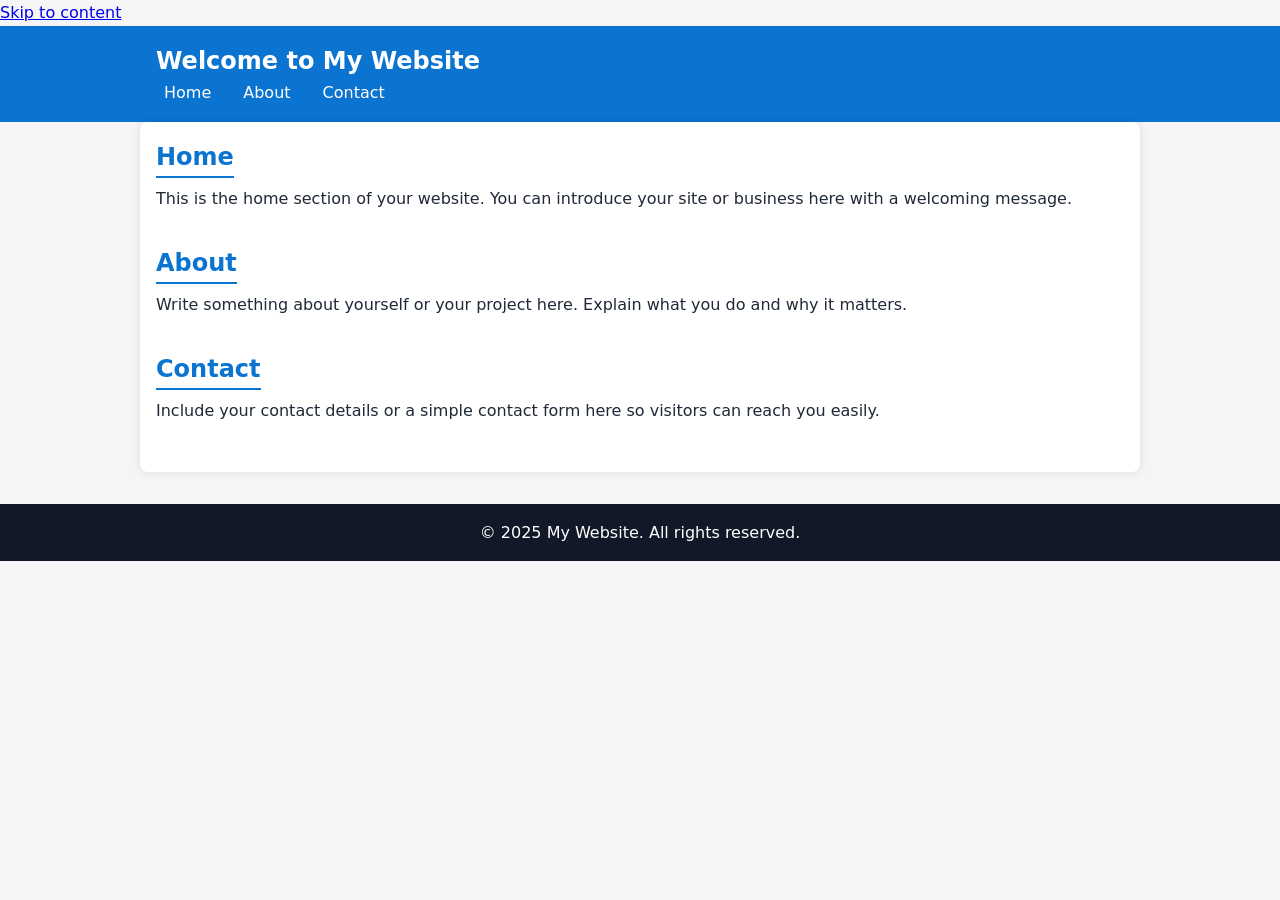
<file: 2nd Assignment/index.html>
<!-- index.html -->
<!DOCTYPE html>
<html lang="en">
<head>
  <meta charset="UTF-8" />
  <meta name="viewport" content="width=device-width, initial-scale=1" />
  <title>My Web Page</title>
  <link rel="stylesheet" href="styles.css">
</head>
<body>
  <a class="skip-link" href="#main">Skip to content</a>

  <header>
    <div class="wrap">
      <div class="brand">
        <h1>Welcome to My Website</h1>
        <button class="nav-toggle" aria-controls="site-nav" aria-expanded="false" aria-label="Toggle navigation">
          <span class="bars" aria-hidden="true"></span>
          <span class="label">Menu</span>
        </button>
      </div>
      <nav id="site-nav" class="nav-collapsible" aria-label="Primary">
        <ul class="nav-list">
          <li><a href="#home">Home</a></li>
          <li><a href="#about">About</a></li>
          <li><a href="#contact">Contact</a></li>
        </ul>
      </nav>
    </div>
  </header>

  <main id="main" class="wrap">
    <section id="home">
      <h2>Home</h2>
      <p>This is the home section of your website. You can introduce your site or business here with a welcoming message.</p>
    </section>

    <section id="about">
      <h2>About</h2>
      <p>Write something about yourself or your project here. Explain what you do and why it matters.</p>
    </section>

    <section id="contact">
      <h2>Contact</h2>
      <p>Include your contact details or a simple contact form here so visitors can reach you easily.</p>
    </section>
  </main>

  <footer>
    <p>&copy; 2025 My Website. All rights reserved.</p>
  </footer>

  <script src="script.js"></script>
</body>
</html>
</file>
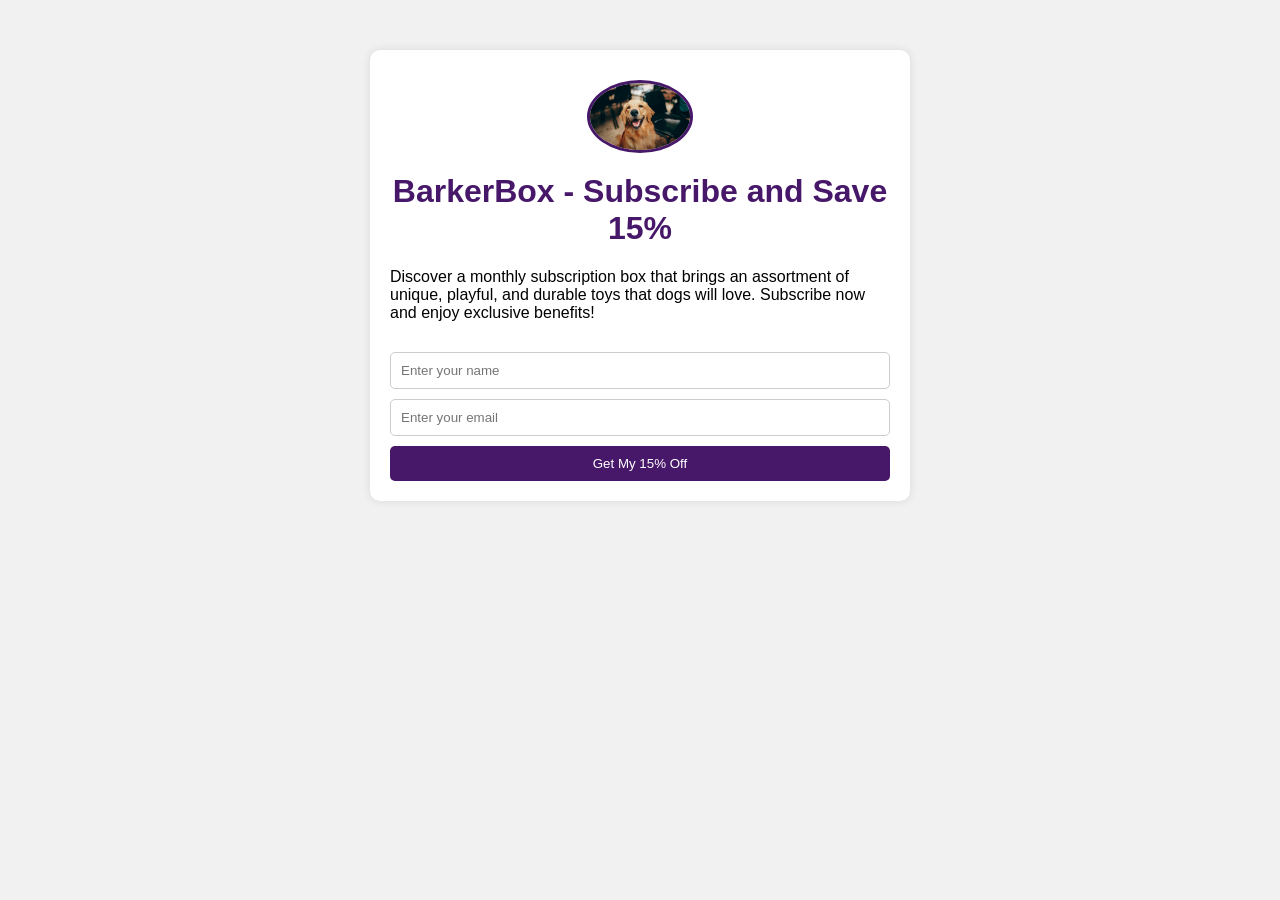
<file: Bakerbox signup form/index.html>
<!DOCTYPE html>
<html lang="en">
<head>
  <meta charset="UTF-8">
  <title>BarkerBox - Subscribe and Save 15%!</title>
  <link rel="stylesheet" type="text/css" href="styles.css">
</head>
<body>
  <!-- 
    Challenge:
     * Display the dog.jpg image above the <h1>
     * Give the image the class "featured-img"
  --> 
  <div class="container">
    <img class="featured-img" src="dog.jpg" alt="Illustration of a happy dog.">
    <h1 class="heading">BarkerBox - Subscribe and Save 15%</h1>
    <p class="description">Discover a monthly subscription box that brings an assortment of unique, playful, and durable toys that dogs will love. Subscribe now and enjoy exclusive benefits!</p>
    <form class="registration-form">
      <input type="text" id="name" placeholder="Enter your name" required>
      <input type="email" id="email" placeholder="Enter your email" required>
      <button type="submit" class="cta-button">Get My 15% Off</button>
    </form>
  </div>
</body>
</html>
</file>
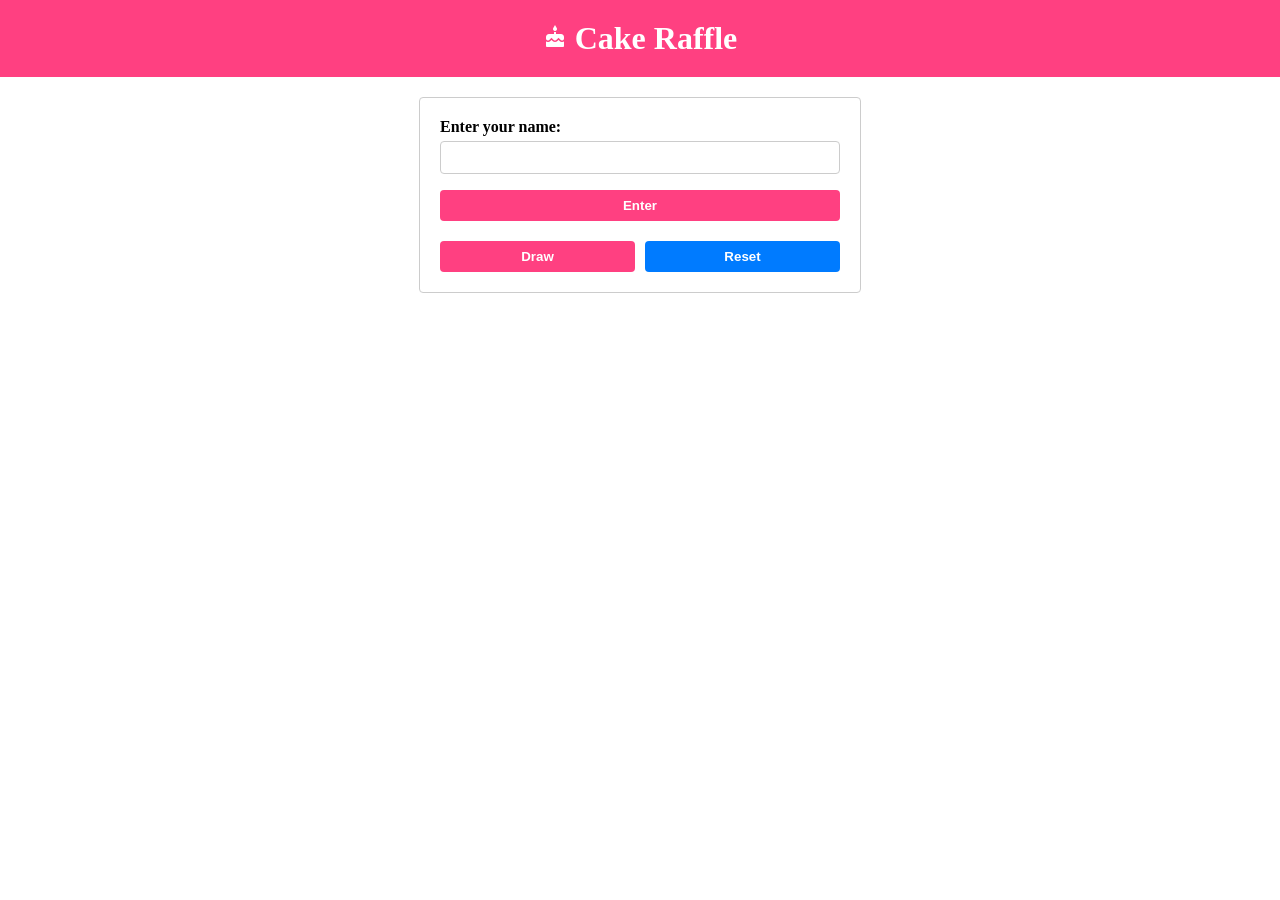
<file: Cake raffle app/index.html>
<!DOCTYPE html>
<html>
<head>
  <title>Cake Raffle</title>
  <link rel="stylesheet" href="https://fonts.googleapis.com/icon?family=Material+Icons">
  <link rel="stylesheet" type="text/css" href="styles.css">
</head>
<body>
  <header>
    <h1><i class="material-icons">cake</i> Cake Raffle</h1>
  </header>
  
  <div class="container">
    <form id="entry-form">
      <label for="name">Enter your name:</label>
      <input type="text" id="name" required>
      <button type="submit">Enter</button>
    </form>
    
    <div id="participants-list"></div>
    
    <div id="winner-display"></div>
    
    <div class="btn-group">
      <button id="draw-button">Draw</button>
      <button id="reset-button">Reset</button>
    </div>
  </div>
  
  <script src="script.js"></script>
</body>
</html>
</file>
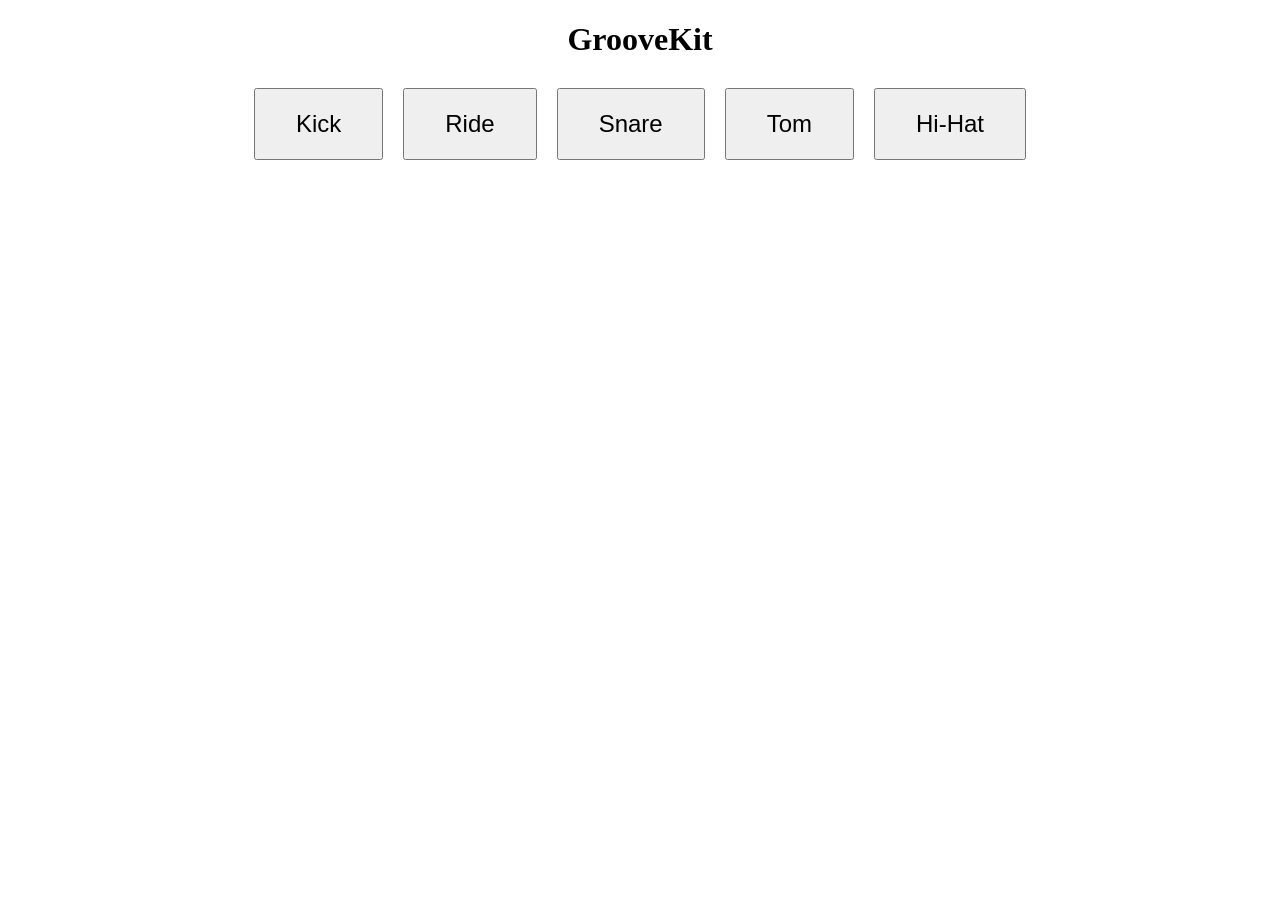
<file: Drum Kit Web App/index.html>
<!DOCTYPE html>
<html>
<head>
  <title>Drum Kit</title>
  <link rel="stylesheet" type="text/css" href="style.css">
</head>
<body>
  <h1>GrooveKit</h1>
  <div class="container">
    <button id="kick">Kick</button>
    <button id="ride">Ride</button>
    <button id="snare">Snare</button>
    <button id="tom">Tom</button>
    <button id="hihat">Hi-Hat</button>
  </div>

  <audio id="kick-sound" src="sounds/kick.wav"></audio>
  <audio id="ride-sound" src="sounds/ride.wav"></audio>
  <audio id="snare-sound" src="sounds/snare.wav"></audio>
  <audio id="tom-sound" src="sounds/tom.wav"></audio>
  <audio id="hihat-sound" src="sounds/hihat.wav"></audio>

  <script src="script.js"></script>
</body>
</html>
</file>
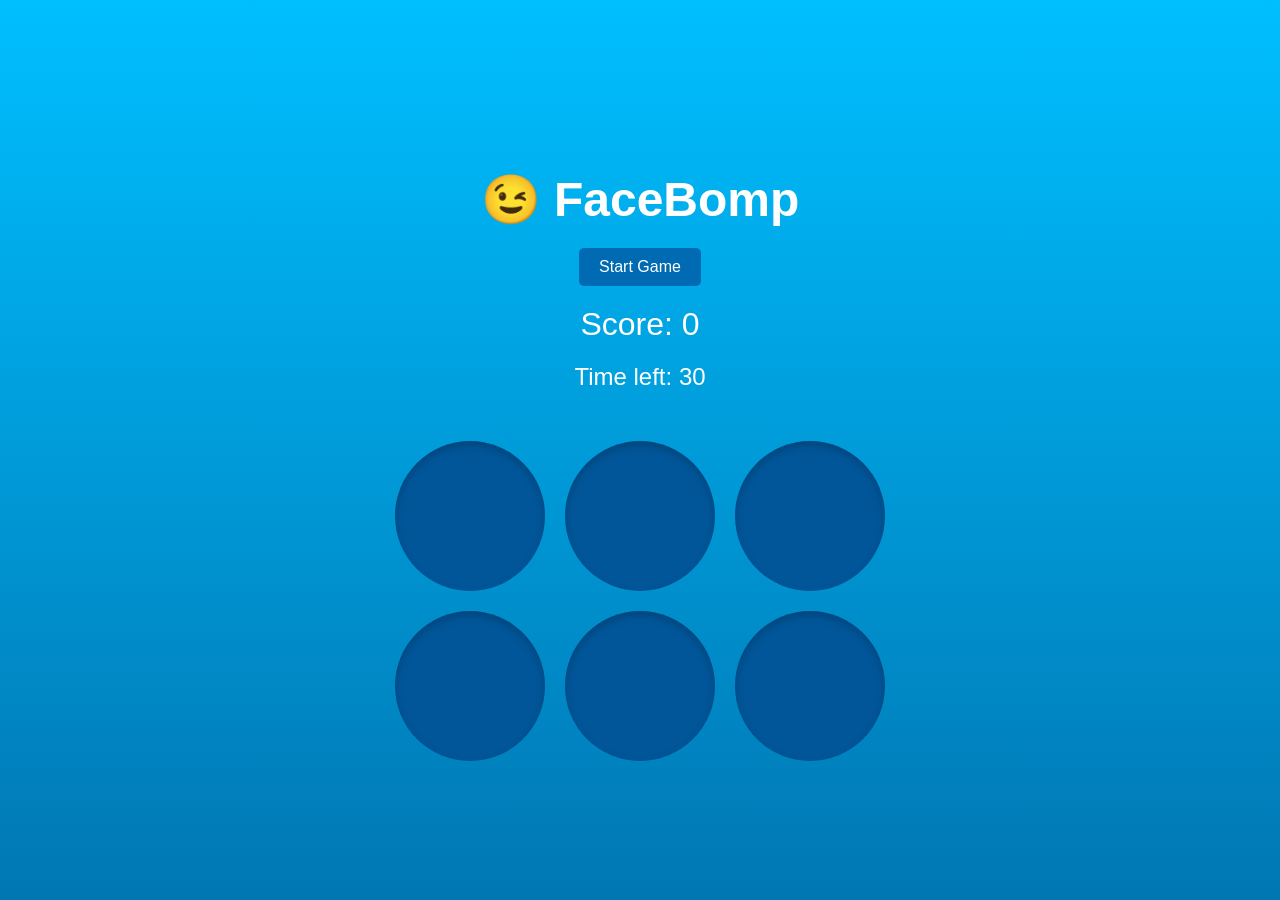
<file: FaceBomp/index.html>
<!DOCTYPE html>
<html lang="en">
<head>
    <meta charset="UTF-8">
    <meta name="viewport" content="width=device-width, initial-scale=1.0">
    <title>FaceBomp Game</title>
    <link rel="stylesheet" href="styles.css">
</head>
<body>
    <h1>😉 FaceBomp</h1>
    
    <button id="startButton">Start Game</button>
    <p id="score">Score: 0</p>
    
    <div id="timer">Time left: <span id="time">30</span></div>
    
    <div class="game-board">
        <div class="hole">
            <img src="photo.png" alt="Face 1">
        </div>
        <div class="hole">
            <img src="photo.png" alt="Face 2">
        </div>
        <div class="hole">
            <img src="photo.png" alt="Face 3">
        </div>
        <div class="hole">
            <img src="photo.png" alt="Face 4">
        </div>
        <div class="hole">
            <img src="photo.png" alt="Face 5">
        </div>
        <div class="hole">
            <img src="photo.png" alt="Face 6">
        </div>
    </div>
    
    <audio id="bomp-sound" src="sounds/bomp.wav"></audio>
    <audio id="end-sound" src="sounds/game-end.wav"></audio>
    <audio id="high-sound" src="sounds/game-end_high.wav"></audio>

    <script src="script.js"></script>
</body>
</html>
</file>
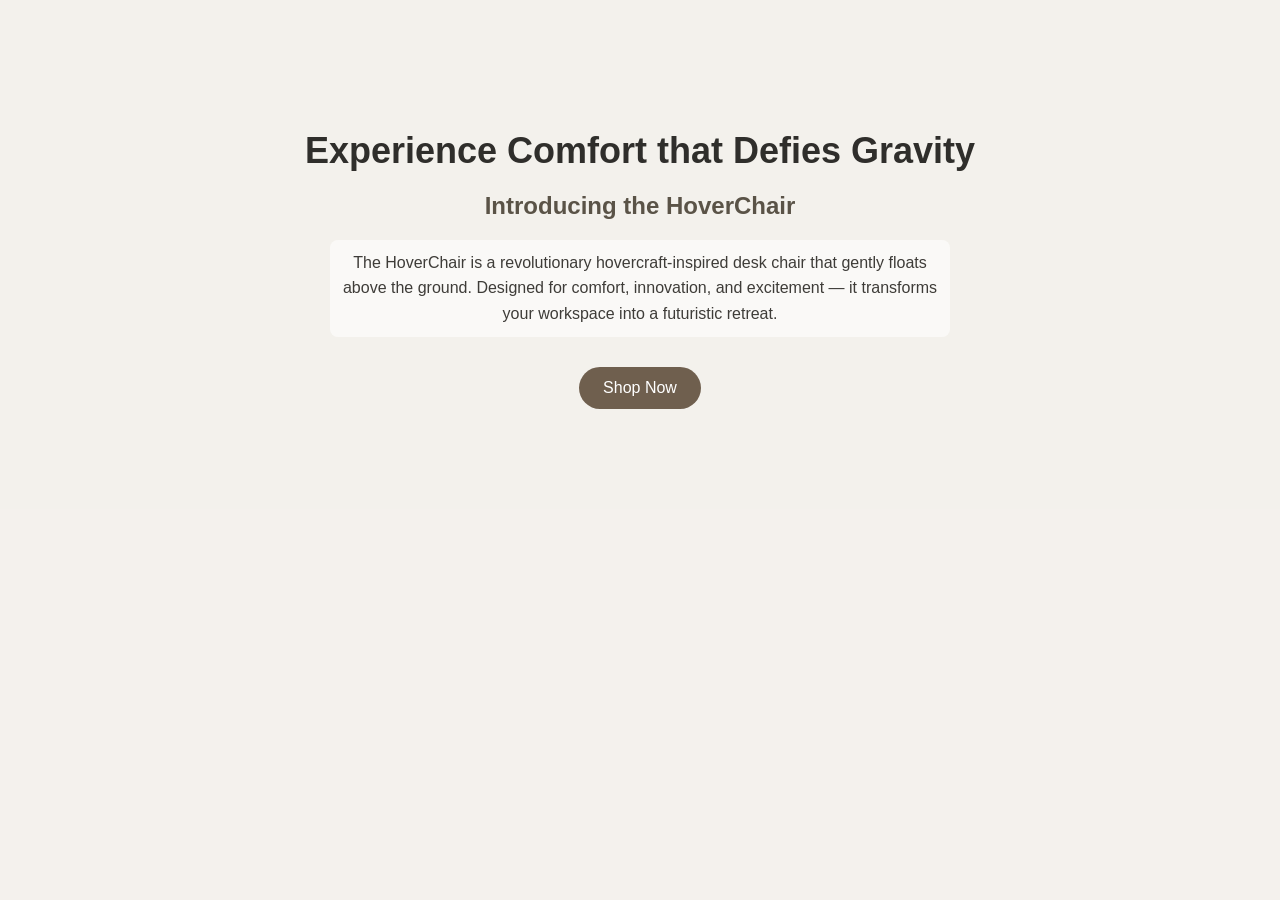
<file: Hover Chair/index.html>
<!DOCTYPE html>
<html lang="en">
<head>
  <meta charset="UTF-8">
  <meta name="viewport" content="width=device-width, initial-scale=1.0">
  <title>HoverChair</title>
  <!-- Link to CSS file -->
  <link rel="stylesheet" href="style.css">
</head>
<body>

  <!-- Hero section for HoverChair -->
  <section class="hero">
    <h1 class="hero-title">Experience Comfort that Defies Gravity</h1>
    <h2 class="hero-subtitle">Introducing the HoverChair</h2>
    <p class="hero-description">
      The HoverChair is a revolutionary hovercraft-inspired desk chair that gently floats above the ground. 
      Designed for comfort, innovation, and excitement — it transforms your workspace into a futuristic retreat.
    </p>
    <a href="#" class="hero-button">Shop Now</a>
  </section>

</body>
</html>
</file>
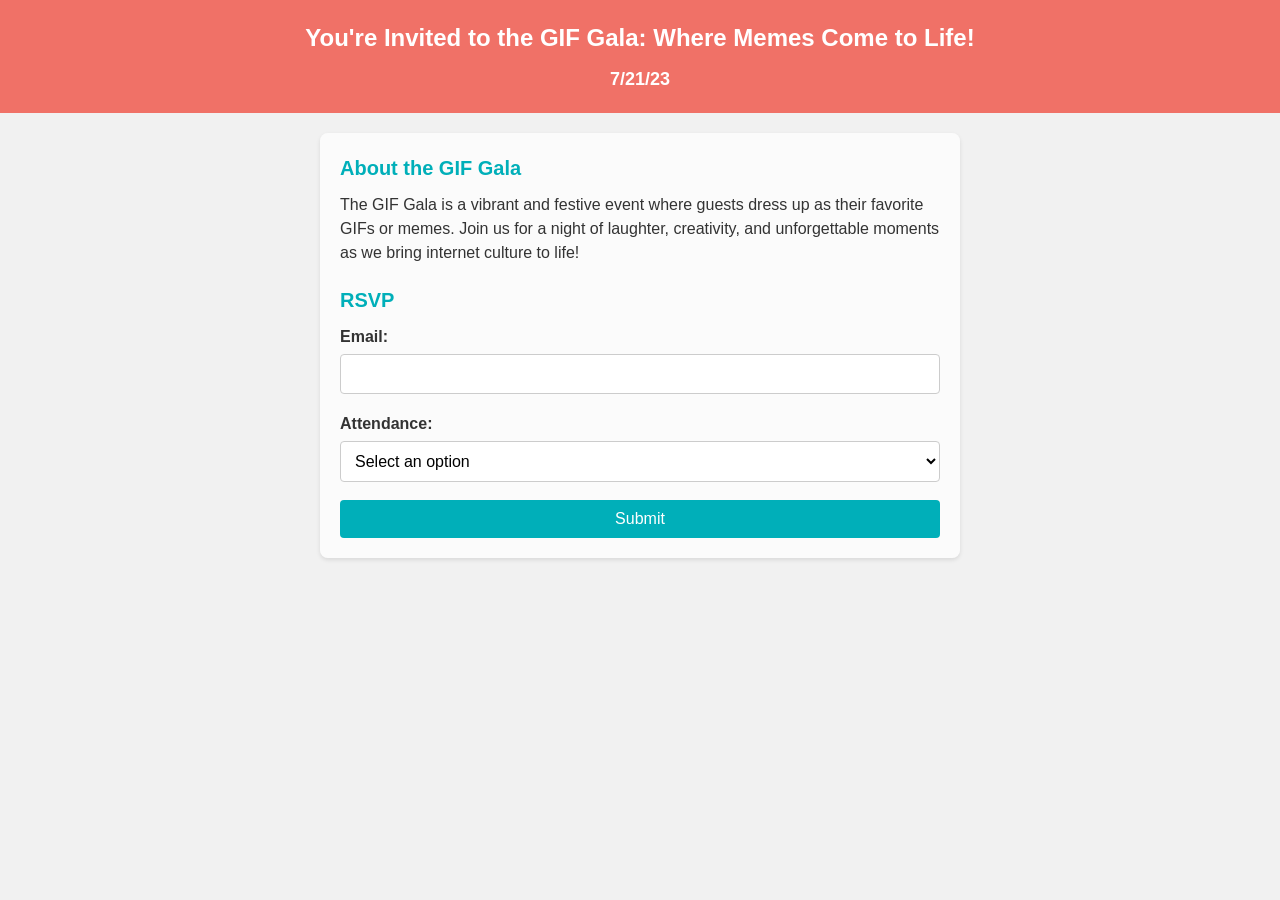
<file: Interactive event invite/index.html>
<!DOCTYPE html>
<html lang="en">
<head>
  <meta charset="UTF-8">
  <meta name="viewport" content="width=device-width, initial-scale=1.0">
  <title>GIF Gala RSVP</title>
  <link rel="stylesheet" href="styles.css"> <!-- Link to your CSS file -->
  <script src="script.js" defer></script> <!-- Link to your JavaScript file -->
</head>
<body>
  <header>
    <h1>You're Invited to the GIF Gala: Where Memes Come to Life!</h1>
    <h2>7/21/23</h2>
  </header>

  <main>
    <section>
      <h3>About the GIF Gala</h3>
      <p>The GIF Gala is a vibrant and festive event where guests dress up as their favorite GIFs or memes. Join us for a night of laughter, creativity, and unforgettable moments as we bring internet culture to life!</p>
    </section>

    <div id="confirmation-message"></div>

    <section>
      <h3>RSVP</h3>
      <form id="rsvp-form">
        <label for="email">Email:</label>
        <input type="email" id="email" required>

        <label for="attendance">Attendance:</label>
        <select id="attendance" required>
          <option value="" disabled selected>Select an option</option>
          <option value="yes">Yes, I'll be there!</option>
          <option value="no">Sorry, I can't make it.</option>
        </select>

        <button type="submit">Submit</button>
      </form>
    </section>
  </main>
</body>
</html>
</file>
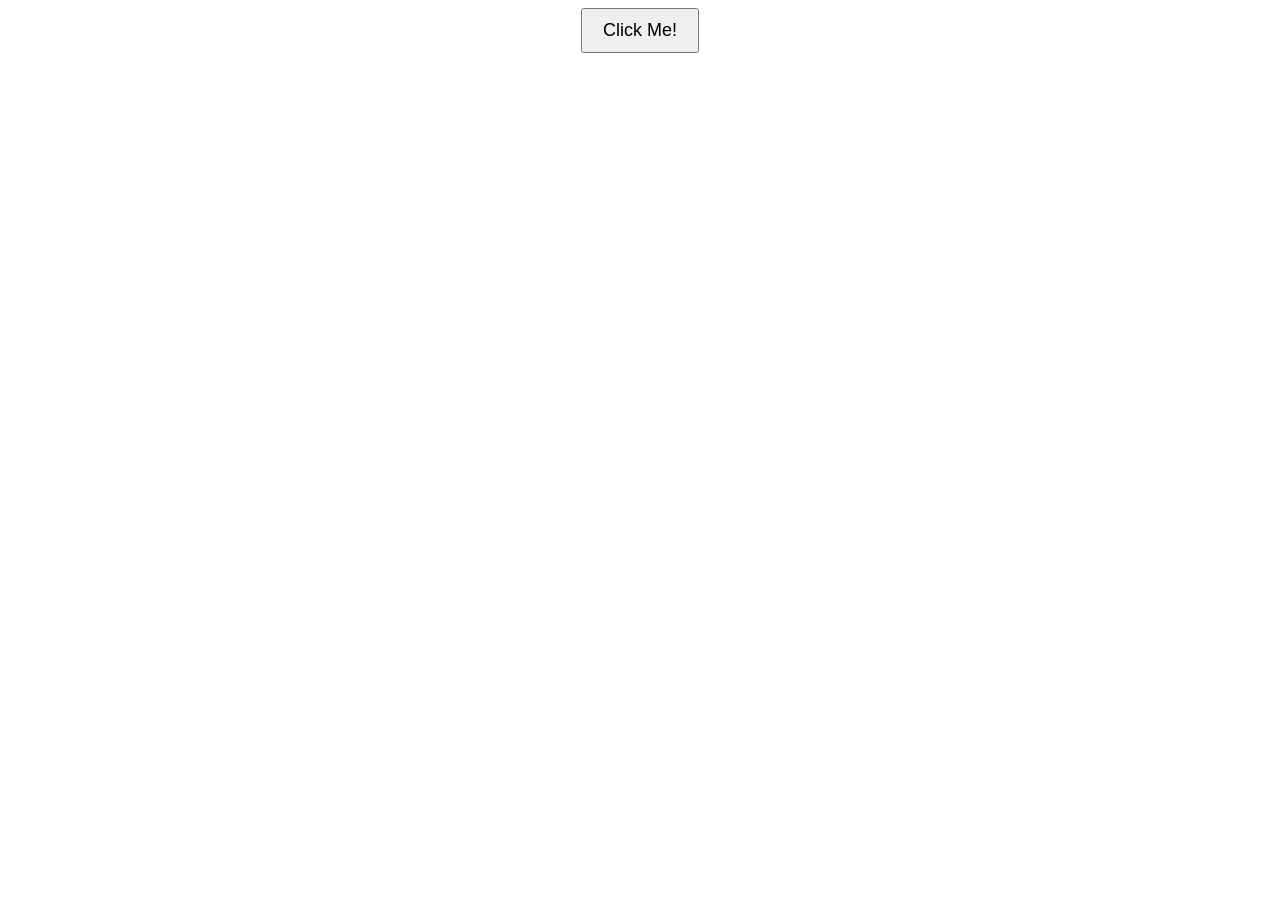
<file: Javascript first project/index.html>
<!DOCTYPE html>
<html>
<head>
  <title>Button Example</title>
  <link rel="stylesheet" type="text/css" href="style.css">
</head>
<body>
  <button id="myButton">Click Me!</button>
  <div id="messageContainer"></div>

  <script src="script.js"></script>
</body>
</html>
</file>
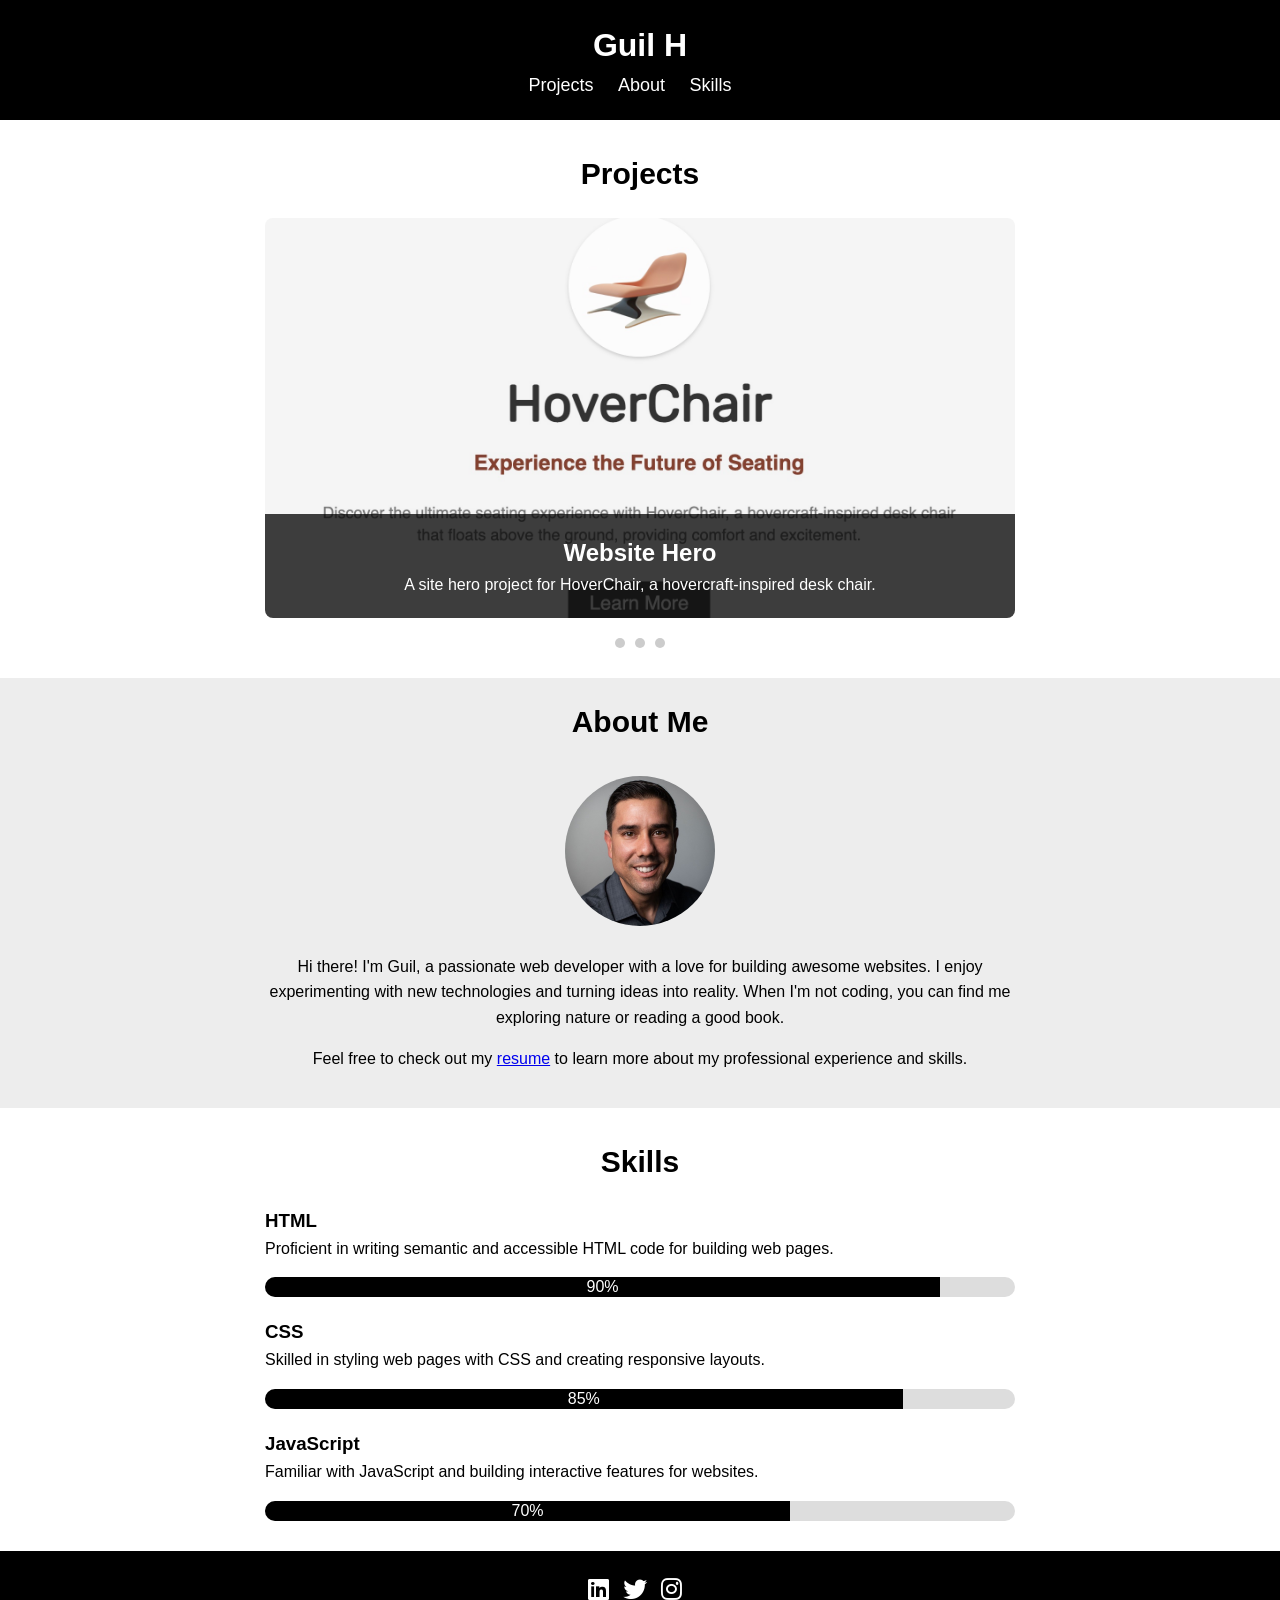
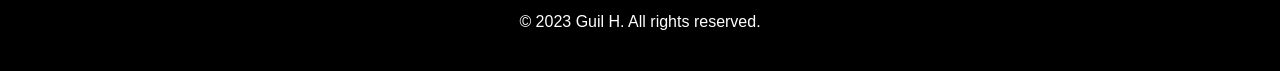
<file: Personal homepage/index.html>
<!DOCTYPE html>
<html lang="en">
<head>
    <meta charset="UTF-8">
    <meta name="viewport" content="width=device-width, initial-scale=1.0">
    <title>Your Personal Homepage</title>
    <!-- Include the icon font library, such as Font Awesome -->
    <link rel="stylesheet" href="https://cdnjs.cloudflare.com/ajax/libs/font-awesome/6.0.0-beta3/css/all.min.css">
    <link rel="stylesheet" href="slideshow.css">
    <link rel="stylesheet" href="styles.css"> <!-- We'll create this stylesheet later -->
</head>
<body>
    <!-- Header Section -->
    <header>
        <h1>Guil H</h1>
        <nav>
            <ul>
                <li><a href="#projects">Projects</a></li>
                <li><a href="#about">About</a></li>
                <li><a href="#skills">Skills</a></li>
            </ul>
        </nav>
    </header>

    <!-- Projects Section -->
    
    <!--
        Challenge: Add your project slideshow
        * Place in the HTML in the projects section
        * Add the slideshow's CSS to slideshow.css
        * Include the JavaScript in script.js
    -->
    
    <section id="projects">
        <h2>Projects</h2>
        <div class="container slider">      
            <!-- Slide 1 -->
            <div class="slide">
                <img src="images/project1.jpg" alt="Project 1">
                <div class="slide-content">
                    <h3>Website Hero</h3>
                    <p>A site hero project for HoverChair, a hovercraft-inspired desk chair.</p>
                </div>
            </div>

            <!-- Slide 2 -->
            <div class="slide">
                <img src="images/project2.jpg" alt="Project 2">
                <div class="slide-content">
                    <h3>Project 2</h3>
                    <p>Description for Project 2</p>
                </div>
            </div>

            <!-- Slide 3 -->
            <div class="slide">
                <img src="images/project3.jpg" alt="Project 3">
                <div class="slide-content">
                    <h3>Project 3</h3>
                    <p>Description for Project 3</p>
                </div>
            </div>
        </div>

        <div class="dot-navigation">
            <!-- Dot navigation will be dynamically generated using JavaScript -->
        </div>
    </section>

    <!-- About Section -->
    <section id="about">
        <h2>About Me</h2>
        <div class="container about-content">
            <img src="images/photo.jpg" alt="Guil's Picture">
            <p>
                Hi there! I'm Guil, a passionate web developer with a love for building 
                awesome websites. I enjoy experimenting with new technologies and 
                turning ideas into reality. When I'm not coding, you can find me exploring 
                nature or reading a good book.
            </p>
            <p>
                Feel free to check out my <a href="path/to/your/resume.pdf" target="_blank">resume</a> 
                to learn more about my professional experience and skills.
            </p>
        </div>
    </section>

    <!-- Skills Section -->
    <section id="skills">
        <div class="container">
            <h2>Skills</h2>
            <div class="skill">
                <h3>HTML</h3>
                <p>Proficient in writing semantic and accessible HTML code for building web pages.</p>
                <div class="progress-bar">
                    <div class="progress" style="width: 90%;">90%</div>
                </div>
            </div>
            <div class="skill">
                <h3>CSS</h3>
                <p>Skilled in styling web pages with CSS and creating responsive layouts.</p>
                <div class="progress-bar">
                    <div class="progress" style="width: 85%;">85%</div>
                </div>
            </div>
            <div class="skill">
                <h3>JavaScript</h3>
                <p>Familiar with JavaScript and building interactive features for websites.</p>
                <div class="progress-bar">
                    <div class="progress" style="width: 70%;">70%</div>
                </div>
            </div>
        </div>
    </section>

    <!-- Footer Section -->
    <footer>
        <div class="social-icons">
            <a href="https://www.linkedin.com/your-profile" target="_blank"><i class="fab fa-linkedin"></i></a>
            <a href="https://twitter.com/your-handle" target="_blank"><i class="fab fa-twitter"></i></a>
            <a href="https://www.instagram.com/your-handle" target="_blank"><i class="fab fa-instagram"></i></a>
        </div>
        <p>&copy; 2023 Guil H. All rights reserved.</p>
    </footer>
    <script src="script.js"></script>
</body>
</html>
</file>
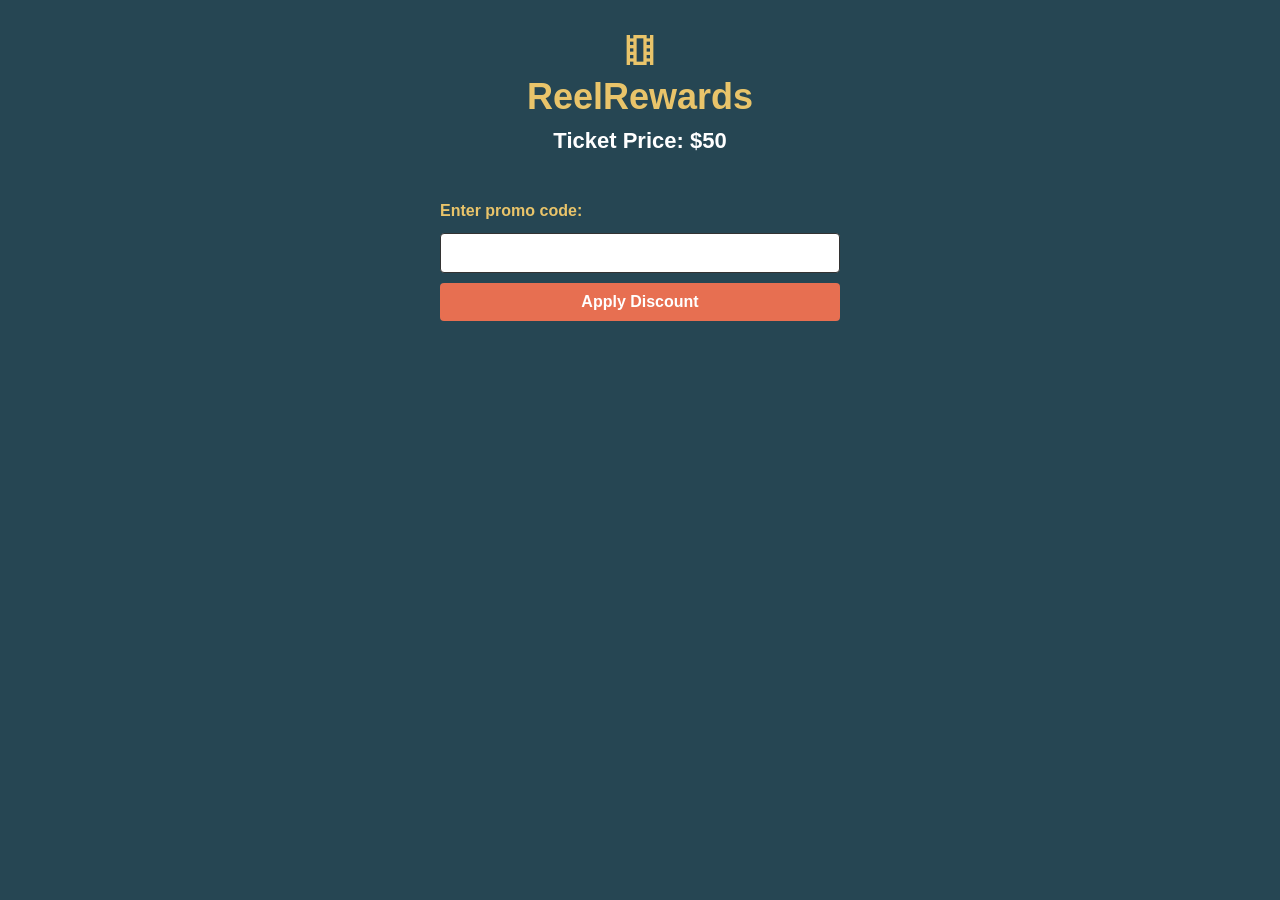
<file: ReelRewards Debug/index.html>
<!DOCTYPE html>
<html>
<head>
  <title>ReelRewards - Promo Code App</title>
  <link href="https://fonts.googleapis.com/icon?family=Material+Icons+Outlined" rel="stylesheet">
  <link rel="stylesheet" type="text/css" href="styles.css">
</head>
<body>
  <h1>
    <span class="icon material-icons-outlined">theaters</span>
    ReelRewards
  </h1>
  <p id="finalPrice"></p>
  <div id="app">
    <form id="promoForm">
      <label for="promoCode">Enter promo code:</label>
      <input type="text" id="promoCode" required/>
      <button type="submit">Apply Discount</button>
    </form>
  </div>
  <script src="script.js"></script>
</body>
</html>
</file>
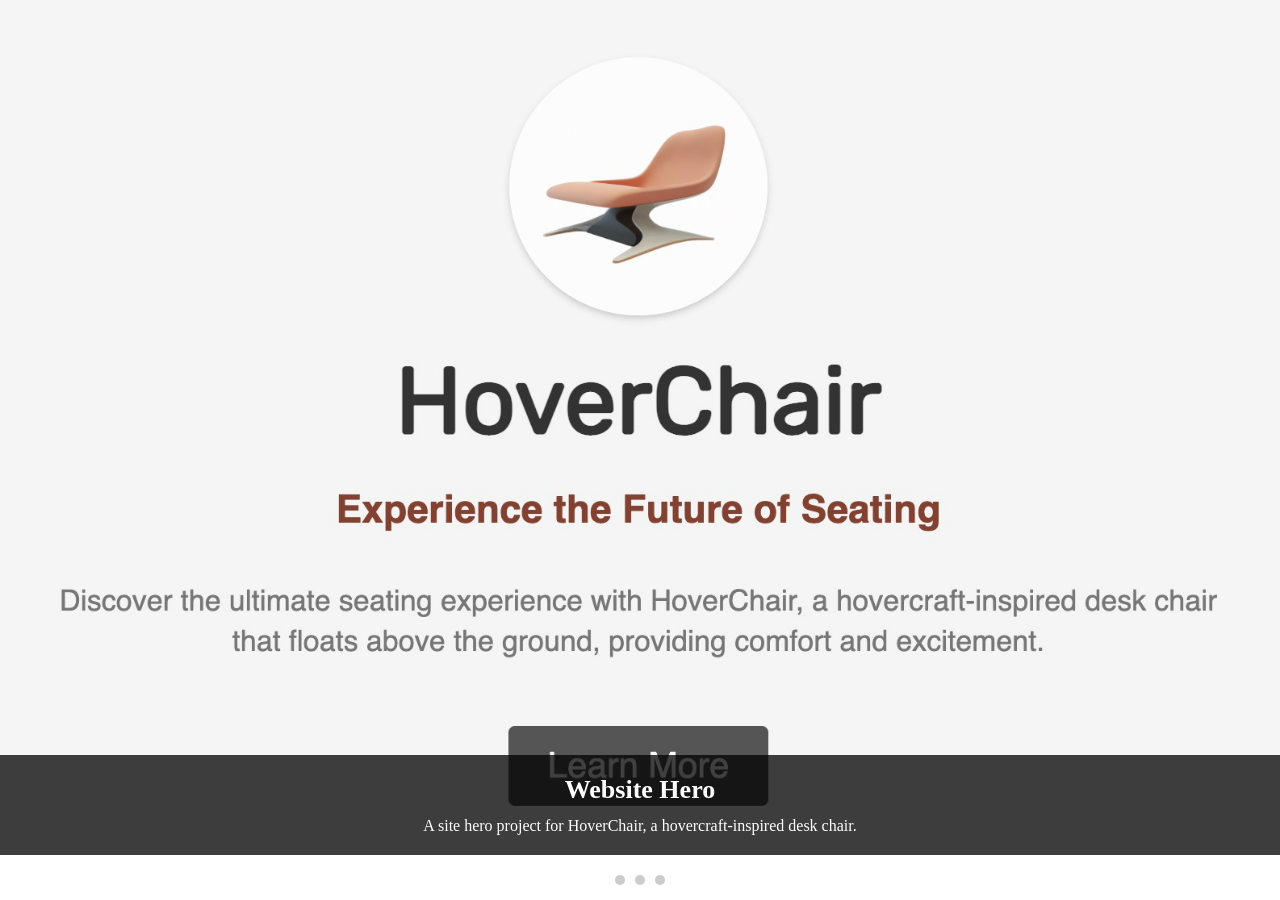
<file: Slideshow project/index.html>
<!DOCTYPE html>
<html>
<head>
  <title>Portfolio Slideshow</title>
  <link rel="stylesheet" type="text/css" href="styles.css">
</head>
<body>
  <!-- 🌟 Challenge: add more projects, custom images, descriptions, and links to your live projects -->
  <div class="slider">      
    <!-- Slide 1 -->
    <div class="slide">
      <img src="images/project1.jpg" alt="Project 1">
      <div class="slide-content">
        <h2>Website Hero</h2>
        <p>A site hero project for HoverChair, a hovercraft-inspired desk chair.</p>
      </div>
    </div>

    <!-- Slide 2 -->
    <div class="slide">
      <img src="images/project2.jpg" alt="Project 2">
      <div class="slide-content">
        <h2>Project 2</h2>
        <p>Description for Project 2</p>
      </div>
    </div>

    <!-- Slide 3 -->
    <div class="slide">
      <img src="images/project3.jpg" alt="Project 3">
      <div class="slide-content">
        <h2>Project 3</h2>
        <p>Description for Project 3</p>
      </div>
    </div>
  </div>

  <div class="dot-navigation">
    <!-- Dot navigation will be dynamically generated using JavaScript -->
  </div>

  <script src="script.js"></script>
</body>
</html>
</file>
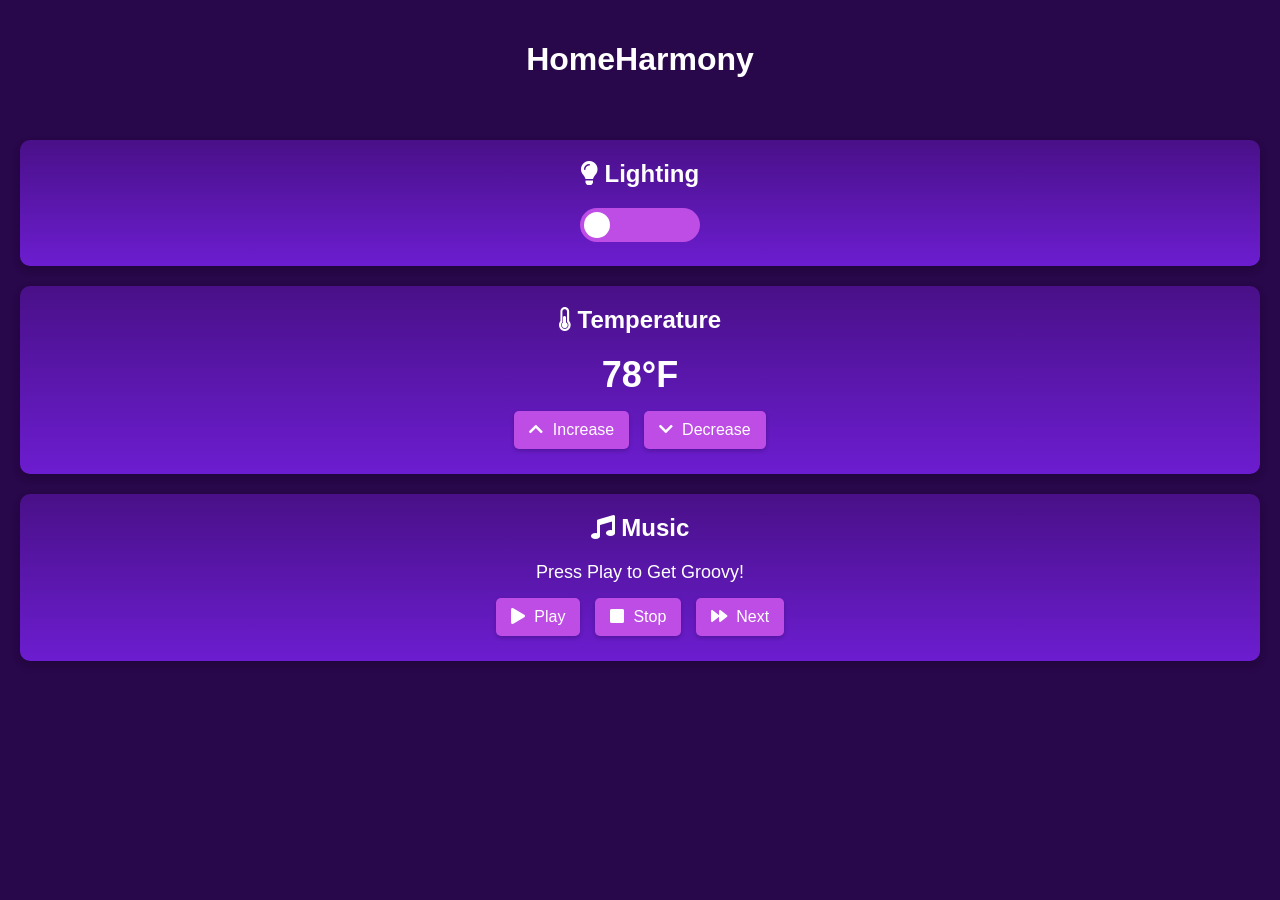
<file: Smart Home interface/index.html>
<!DOCTYPE html>
<html lang="en">
<head>
    <meta charset="UTF-8">
    <meta name="viewport" content="width=device-width, initial-scale=1.0">
    <link rel="stylesheet" href="https://cdnjs.cloudflare.com/ajax/libs/font-awesome/5.15.3/css/all.min.css">
    <link rel="stylesheet" href="styles.css">
    <title>Smart Home Interface</title>
</head>
<body>
    <header>
        <h1>HomeHarmony</h1>
    </header>
    <main>
        <section id="lighting">
            <h2><i class="fas fa-lightbulb"></i> Lighting</h2>
            <label class="switch">
                <input type="checkbox" id="toggleLights">
                <span class="slider"></span>
            </label>
        </section>
        <section id="temperature">
            <h2><i class="fas fa-thermometer-half"></i> Temperature</h2>
            <div class="temperature-display" id="temperatureDisplay">78°F</div>
            <button id="increaseTemp"><i class="fas fa-chevron-up"></i> Increase</button>
            <button id="decreaseTemp"><i class="fas fa-chevron-down"></i> Decrease</button>
        </section>
        <section id="music">
            <h2><i class="fas fa-music"></i> Music</h2>
            <div class="song-name" id="songName">Press Play to Get Groovy!</div>
            <button id="playPause"><i class="fas fa-play"></i> Play</button>
            <button id="stop"><i class="fas fa-stop"></i> Stop</button>
            <button id="nextTrack"><i class="fas fa-forward"></i> Next</button>
        </section>
    </main>
    <script src="script.js"></script>
</body>
</html>
</file>
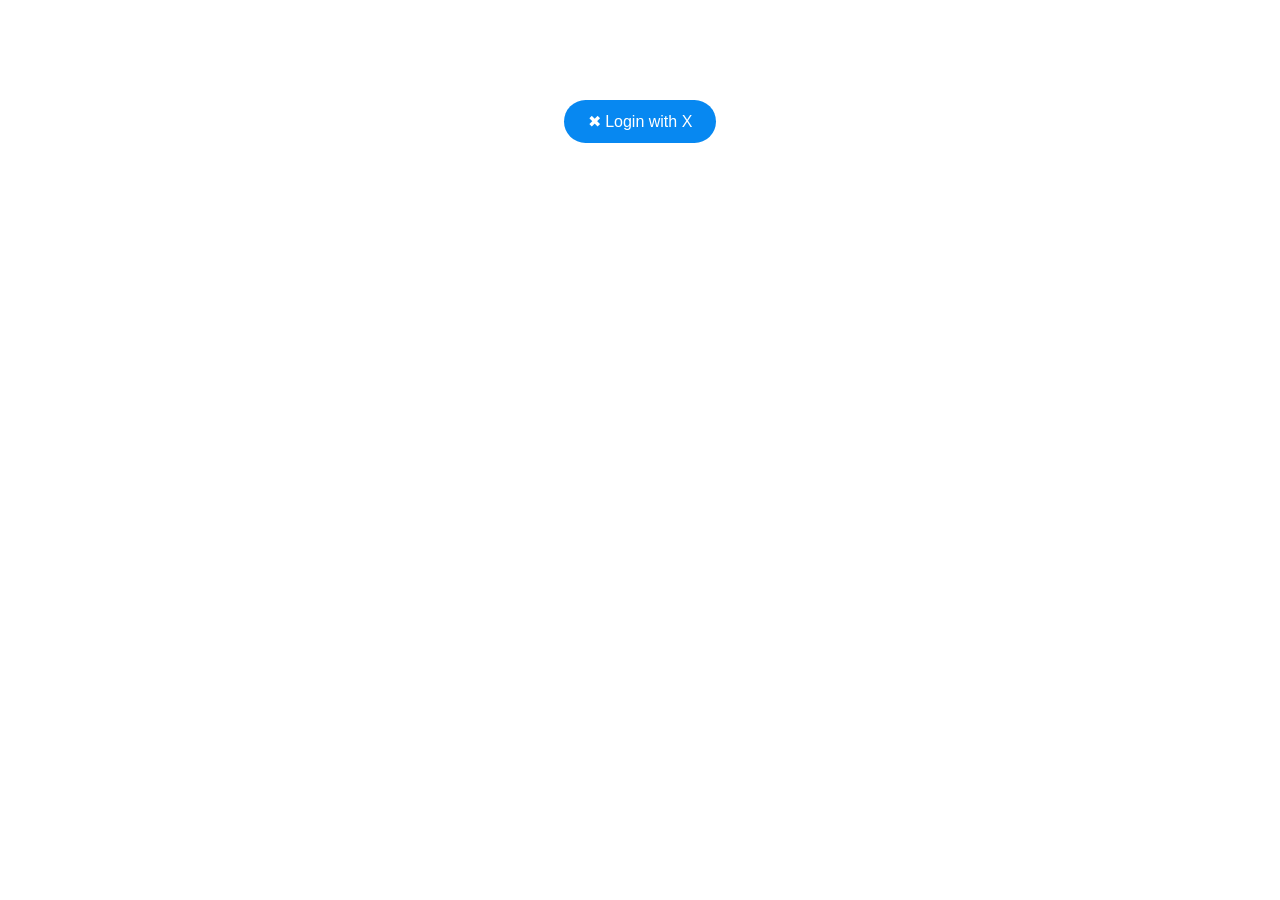
<file: x-login-button/index.html>
<!DOCTYPE html>
<html lang="en">
<head>
  <meta charset="UTF-8">
  <meta name="viewport" content="width=device-width, initial-scale=1.0">
  <title>X Login Button</title>
  <!-- Link to the CSS file -->
  <link rel="stylesheet" href="style.css">
</head>
<body>

  <!-- This container centers the button and adds space above it -->
  <div class="button-container">
    <!-- The button itself -->
    <button class="x-login-btn">
      <!-- Simple X symbol inside the button -->
      ✖ Login with X
    </button>
  </div>

</body>
</html>
</file>
<file: 2nd Assignment/styles.css>
/* styles.css */
* { box-sizing: border-box; margin: 0; padding: 0; }
body { font-family: system-ui, sans-serif; line-height: 1.6; color: #1f2937; background: #f5f5f5; }
header { background: #0b74d1; color: #fff; }
.wrap { max-width: 1000px; margin: 0 auto; padding: 1rem; }
.brand { display: flex; align-items: center; justify-content: space-between; }
.brand h1 { font-size: 1.5rem; }
.nav-toggle { background: transparent; border: none; color: #fff; cursor: pointer; display: flex; align-items: center; }
.nav-toggle .bars, .nav-toggle .bars::before, .nav-toggle .bars::after { background: currentColor; height: 2px; width: 22px; border-radius: 2px; position: relative; transition: 0.3s; }
.nav-toggle .bars::before, .nav-toggle .bars::after { content: ""; position: absolute; left: 0; }
.nav-toggle .bars::before { top: -7px; }
.nav-toggle .bars::after { top: 7px; }
.nav-collapsible { display: none; }
.nav-list { list-style: none; display: grid; gap: 0.5rem; margin-top: 0.75rem; }
.nav-list a { color: #fff; text-decoration: none; padding: 0.5rem; border-radius: 0.5rem; transition: background 0.3s; }
.nav-list a:hover { background: rgba(255,255,255,0.15); }
main { max-width: 1000px; margin: 2rem auto; background: #fff; padding: 2rem; border-radius: 8px; box-shadow: 0 0 10px rgba(0,0,0,0.1); }
section { margin-bottom: 2rem; }
section h2 { color: #0b74d1; border-bottom: 2px solid #0b74d1; display: inline-block; margin-bottom: 0.5rem; }
footer { background: #111827; color: #fff; text-align: center; padding: 1rem 0; margin-top: 2rem; }
@media (min-width: 768px) { .nav-toggle { display: none; } .nav-collapsible { display: block !important; } .nav-list { display: flex; gap: 1rem; margin-top: 0; } }
.is-open .nav-collapsible { display: block; }
.is-open .nav-toggle .bars { transform: rotate(45deg); }
.is-open .nav-toggle .bars::before { transform: rotate(90deg); top: 0; }
.is-open .nav-toggle .bars::after { opacity: 0; }
</file>
<file: Bakerbox signup form/styles.css>
/* General page setup */
/* Global Styles */
body {
  background-color: #f1f1f1; /* Light body background */
  margin: 0;
  padding-left: 20px;
  padding-right: 20px;
  font-family: Arial, sans-serif;
}

/* 
  Challenge: Style the image
    * Select the class "featured-img"
    * Make the image small – about 100px wide
    * Apply rounded corners 
*/

.featured-img {
    width: 100px;
    border-radius: 50%;
    display: block;
    margin: 10px auto 20px; /* Horizontally center the image */
    border: 3px solid #471869;
}

.container {
  background-color: #ffffff; /* White background for form container */
  max-width: 500px;
  margin: 50px auto;
  padding: 20px;
  border-radius: 10px;
  box-shadow: 0 0 10px rgba(0, 0, 0, 0.1);
}

/* Heading Styles */
.heading {
  color: #471869; /* Heading color */
  text-align: center;
  margin-top: 0;
}

/* Description Styles */
.description {
  margin-bottom: 30px;
}

/* Form Styles */
.registration-form {
  display: flex;
  flex-direction: column;
}

.registration-form input {
  padding: 10px;
  margin-bottom: 10px;
  border: 1px solid #ccc;
  border-radius: 5px;
}

.registration-form button {
  padding: 10px;
  background-color: #471869; /* Button color */
  color: #fff; /* Button text color */
  border: none;
  border-radius: 5px;
  cursor: pointer;
}

.registration-form button:hover {
  background-color: #5f2d8e; /* Darker button color on hover */
}
</file>
<file: Cake raffle app/styles.css>
/* Reset default styles */
body, h1, form, input, button {
  margin: 0;
  padding: 0;
  box-sizing: border-box;
}

/* Header styles */
header {
  background-color: #ff4081;
  padding: 20px;
}

h1 {
  color: white;
  text-align: center;
  font-size: 32px;
}

/* Container styles */
.container {
  max-width: 400px;
  margin: 20px auto;
  padding: 20px;
  border: 1px solid #ccc;
  border-radius: 4px;
}

/* Form styles */
form {
  margin-bottom: 20px;
}

.btn-group {
  display: flex;
  gap: 10px;
}

label {
  display: block;
  margin-bottom: 5px;
  font-weight: bold;
}

input[type="text"] {
  width: 100%;
  padding: 8px;
  border: 1px solid #ccc;
  border-radius: 4px;
  margin-bottom: 16px;
}

button[type="submit"], #draw-button, #reset-button {
  width: 100%;
  padding: 8px;
  background-color: #ff4081;
  color: white;
  border: none;
  border-radius: 4px;
  cursor: pointer;
  font-weight: bold;
  transition: background-color 0.3s;
}

#reset-button {
  background-color: #007bff;
}

#reset-button:hover {
  background-color: #1367c0;
}

button[type="submit"]:hover, #draw-button:hover {
  background-color: #d5004e;
}

button[type="submit"]:focus, #draw-button:focus {
  outline: none;
}

/* Participants list styles */
#participants-list {
  margin-bottom: 20px;
}

/* Winner display styles */
#winner-display {
  text-align: center;
  font-size: 24px;
  font-weight: bold;
  margin-bottom: 20px;
}
</file>
<file: Drum Kit Web App/style.css>
h1 {
  text-align: center;
}

.container {
  display: flex;
  justify-content: center;
  margin-top: 30px;
  flex-wrap: wrap;
  gap: 20px;
}

button {
  padding: 20px 40px;
  font-size: 24px;
}
</file>
<file: FaceBomp/styles.css>
body {
    margin: 0;
    padding: 0;
    font-family: Arial, sans-serif;
    background: linear-gradient(to bottom, #00bfff, #0077b3);
    display: flex;
    flex-direction: column;
    align-items: center;
    justify-content: center;
    height: 100vh;
    color: white;
}

h1 {
    font-size: 3rem;
    margin-bottom: 20px;
}

button {
    background-color: #006bb3;
    border: none;
    color: white;
    padding: 10px 20px;
    font-size: 1rem;
    cursor: pointer;
    border-radius: 5px;
}

button:hover {
    background-color: #005699;
}

#score {
    font-size: 32px;
    margin: 20px 0;
}

#timer {
    font-size: 24px;
    margin-bottom: 20px;
}

.game-board {
    display: grid;
    grid-template-columns: repeat(3, 150px);
    gap: 20px;
    margin-top: 30px;
}

.hole {
    width: 150px;
    height: 150px;
    border-radius: 50%;
    background-color: #005699;
    display: flex;
    align-items: center;
    justify-content: center;
    position: relative;
    overflow: hidden;
    box-shadow: inset 0px 4px 8px rgba(0, 0, 0, 0.2);
}

.hole img {
    width: 55%;
    height: 55%;
    object-fit: cover;
    transition: transform 0.2s ease-in-out;
    border-radius: 50%;
    transform: scale(0);
    cursor: pointer;
}

.hole.active img {
    transform: scale(1.1);
}

.hole img.clicked {
    border: 4px solid tomato;
}
</file>
<file: Hover Chair/style.css>
/* Styles for the entire page */
body {
  margin: 0;                            /* Removes default browser margin */
  font-family: Arial, sans-serif;        /* Sets a clean, easy-to-read font */
  background-color: #f4f1ed;             /* Soft beige background for warmth */
  color: #2f2e2b;                        /* Dark earthy text color for contrast */
}

/* Hero section container */
.hero {
  text-align: center;                    /* Centers all text horizontally */
  padding: 100px 20px;                   /* Adds space inside the section (top/bottom, sides) */
  color: #2f2e2b;                        /* Text color stays readable */
  
  /* Background image styling */
  background-image: url('https://images.unsplash.com/photo-1600585154340-be6161a56a0c?auto=format&fit=crop&w=1600&q=80');
  /* (This Unsplash image is a soft, blurred modern workspace background) */

  background-size: cover;                /* Makes the image cover the whole area */
  background-position: center;           /* Centers the image */
  background-repeat: no-repeat;          /* Prevents image repetition */
  position: relative;                    /* Needed for overlay positioning */

  /* Add a light overlay for better text contrast */
  background-color: rgba(244, 241, 237, 0.85); /* Semi-transparent beige overlay */
  background-blend-mode: lighten;        /* Blends image with overlay color softly */
}

/* Main heading style */
.hero-title {
  font-size: 36px;                       /* Large text size for prominence */
  margin-bottom: 10px;                   /* Adds space below the heading */
}

/* Subheading style */
.hero-subtitle {
  font-size: 24px;                       /* Medium text size for emphasis */
  color: #5a5347;                        /* Soft brown tone for warmth */
  margin-bottom: 20px;                   /* Adds space below the subheading */
}

/* Description paragraph style */
.hero-description {
  font-size: 16px;                       /* Normal readable text size */
  max-width: 600px;                      /* Keeps text from stretching too wide */
  margin: 0 auto 30px;                   /* Centers paragraph and adds space below */
  line-height: 1.6;                      /* Increases spacing between lines for readability */
  color: #3e3c38;                        /* Slightly darker text for readability */
  background-color: rgba(255, 255, 255, 0.6); /* Faint background behind text for clarity */
  padding: 10px;                         /* Adds a little space inside the text box */
  border-radius: 8px;                    /* Soft rounded corners for smoothness */
}

/* Call-to-action button style */
.hero-button {
  display: inline-block;                 /* Allows padding and margin on the link */
  background-color: #6f5f4e;             /* Earthy brown background */
  color: #ffffff;                        /* White text for readability */
  text-decoration: none;                 /* Removes underline from the link */
  padding: 12px 24px;                    /* Adds inner spacing (top-bottom, left-right) */
  border-radius: 25px;                   /* Rounds the button edges */
  transition: background-color 0.3s ease;/* Smooth color change when hovered */
}

/* Button hover effect */
.hero-button:hover {
  background-color: #8c7b69;             /* Lighter brown shade when hovered */
}

/* Button active (clicked) effect */
.hero-button:active {
  background-color: #a28f7a;             /* Even lighter brown when clicked */
}
</file>
<file: Interactive event invite/styles.css>
/* 
  Challenge:
   * Make the page more vibrant and festive
     using the colors: #f07167 and #00afb9
   * Update the space between the input, select, and submit button 
*/

/* Reset default styles */
body, h1, h2, h3, p, label, input, select, button {
  margin: 0;
  padding: 0;
  box-sizing: border-box;
}

body {
  font-family: Arial, sans-serif;
  background-color: #f1f1f1;
  color: #333;
  line-height: 1.5;
  background-size: cover;
  background-position: center;
  background-repeat: no-repeat;
  height: 100vh;

}

header {
  background-color: #f07167;
  text-align: center;
  padding: 20px;
}

h1 {
  font-size: 24px;
  color: white;
  margin-bottom: 10px;
}

h2 {
  font-size: 18px;
  color: white;
}

main {
  max-width: 600px;
  margin: 20px auto;
  padding: 20px;
  background-color: #fff;
  border-radius: 8px;
  box-shadow: 0 2px 4px rgba(0, 0, 0, 0.1);
  background-color: rgba(255, 255, 255, 0.75);
}

h3 {
  color: #00afb9;   
  font-size: 20px;
  margin-bottom: 10px;
}

p {
  margin-bottom: 20px;
}

label {
  display: block;
  margin-bottom: 5px;
  font-weight: bold;
}

input[type="email"],
select {
  width: 100%;
  padding: 10px;
  border: 1px solid #ccc;
  border-radius: 4px;
  background-color: #fff;
  font-size: 16px;
  margin-bottom: 18px;
}

button[type="submit"] {
  display: block;
  width: 100%;
  padding: 10px;
  background-color: #00afb9;
  border: none;
  border-radius: 4px;
  color: white;
  font-size: 16px;
  cursor: pointer;
}

#confirmation-message {
  display: none;
  margin-top: 20px;
  margin-bottom: 20px;
  padding: 10px;
  background-color: #f9f9f9;
  border: 1px solid #ccc;
  border-radius: 4px;
  font-size: 16px;
}

/* Responsive styles */
@media screen and (max-width: 600px) {
  main {
    margin: 10px;
    padding: 10px;
  }

  h1 {
    font-size: 20px;
  }

  h2 {
    font-size: 16px;
  }

  h3 {
    font-size: 18px;
  }

  p {
    font-size: 14px;
  }

  input[type="email"],
  select {
    font-size: 14px;
  }

  button[type="submit"] {
    font-size: 14px;
  }

  #confirmation-message {
    font-size: 14px;
  }
}
</file>
<file: Javascript first project/style.css>
body {
  font-family: Arial, sans-serif;
  text-align: center;
}

button {
  padding: 10px 20px;
  font-size: 18px;
}

#messageContainer {
  margin-top: 20px;
  font-size: 24px;
  font-weight: bold;
}
</file>
<file: Personal homepage/slideshow.css>
/* Reset some default styles */
* {
  box-sizing: border-box;
}

h2 {
  font-size: 26px;
  margin-bottom: 12px;
}

/* Main container for the slider */
.slider {
  position: relative;
  overflow: hidden;
  height: 400px; /* Adjust the height as needed */
  border-radius: 8px;
}

.slider h3 {
    font-size: 24px;
}

.slider p {
    margin: 0;
}

/* Individual slides */
.slide {
  position: absolute;
  top: 0;
  left: 0;
  width: 100%;
  height: 100%;
  opacity: 0; /* Initially hide all slides */
  transition: opacity 0.5s ease; /* Fade transition effect */
}

/* Active slide */
.slide.active {
  opacity: 1;
}

/* Image within each slide */
.slide img {
  width: 100%;
  height: 100%;
  object-fit: cover;
}

/* Slide content overlay */
.slide-content {
  position: absolute;
  bottom: 0;
  width: 100%;
  display: flex;
  flex-direction: column;
  justify-content: center;
  align-items: center;
  background-color: rgba(0, 0, 0, 0.75); /* Semi-transparent background */
  color: #fff;
  padding: 20px;
}

/* Dot navigation container */
.dot-navigation {
  display: flex;
  justify-content: center;
  margin-top: 20px;
}

/* Dot navigation item */
.dot-navigation-item {
  width: 10px;
  height: 10px;
  background-color: #ccc;
  border-radius: 50%;
  margin: 0 5px;
  cursor: pointer;
}

/* Active dot */
.dot-navigation-item.active {
  background-color: #555;
}
</file>
<file: Personal homepage/styles.css>
/* Reset default margin and padding for all elements */
body, h1, h2, h3, p, ul, li {
    margin: 0;
    padding: 0;
}

h2 {
    font-size: 30px;
    text-align: center;
    margin-bottom: 20px;
}

p {
    margin-bottom: 16px;
}

.container { 
  width: 90%;
  max-width: 750px; /* Adjust this value as needed */
  margin: 0 auto;   /* Center align the container */
}

section {
    margin: 30px 0;
}

/* Set a black-and-white color scheme */
body {
    background-color: #fff;
    color: #000;
    font-family: 'Arial', sans-serif;
    line-height: 1.6; /* Generous line height for easier reading */
}

/* Horizontal header with center-aligned content */
header {
    background-color: #000;
    color: #fff;
    padding: 20px 0;
    text-align: center;
}

header h1 {
    font-size: 32px;
}

nav ul {
    list-style: none;
}

nav li {
    display: inline-block;
    margin-right: 20px;
}

nav li a {
    text-decoration: none;
    color: #fff;
    font-size: 18px;
}

nav a:hover {
    text-decoration: underline;
}

/* Style the About section */
#about {
    text-align: center;
    padding: 20px 0;
    background-color: #ededed;
}

.about-content {
    margin-top: 30px; /* Add visual space between header and content */
}

.about-content img {
    width: 150px;
    height: 150px;
    border-radius: 50%;
    margin-bottom: 20px; /* Add visual space below the picture */
}

/* Style the Skills section */
.skill {
    margin-bottom: 20px;
}

/* Create the progress bar */
.progress-bar {
    background-color: #ddd;
    height: 20px;
    border-radius: 10px;
    overflow: hidden;
}

.progress {
    background-color: #000;
    height: 100%;
    color: #fff;
    line-height: 20px;
    text-align: center;
}

/* Style the footer */
footer {
    background-color: #000;
    color: #fff;
    text-align: center;
    padding: 20px;
}

.social-icons a {
    color: #fff;
    font-size: 24px;
    margin-right: 10px;
}

/* Media Query for Responsive Layout */
@media (max-width: 768px) {
    header {
        padding: 10px;
    }

    header h1 {
        font-size: 24px;
    }

    nav li {
        display: block;
        margin: 10px 0;
    }

    .about-content img {
        width: 100px;
        height: 100px;
    }
}
</file>
<file: ReelRewards Debug/styles.css>
body {
    font-family: Arial, sans-serif;
    margin: 0;
    padding: 10px;
    background-color: #264653;
    font-size: 16px;
    line-height: 1.5;
    color: #e9c46a;
}

h1 {
    text-align: center;
    font-size: 36px;
    margin-bottom: 0px;
    margin-top: 20px;
    color: #e9c46a;
    font-family: Arial, sans-serif;
}

.icon {
    font-size: 40px;
    display: block;
}

#app {
    max-width: 400px;
    margin: 20px auto;
    padding: 20px;
}

form {
    margin-bottom: 10px;
}

label {
    display: block;
    font-weight: bold;
    margin-bottom: 10px;
    font-family: Arial, sans-serif;
    color: #e9c46a;
}

input[type="text"] {
    width: 100%;
    box-sizing: border-box;
    padding: 10px;
    font-size: 16px;
    border: 1px solid #333333;
    border-radius: 4px;
    margin-bottom: 10px;
}

button[type="submit"] {
    display: block;
    font-weight: bold;
    width: 100%;
    padding: 10px;
    font-size: 16px;
    background-color: #e76f51;
    color: #ffffff;
    border: none;
    cursor: pointer;
    border-radius: 4px;
}

button:hover,
button:active {
    background-color: #c65a3f;
}

p#finalPrice {
    text-align: center;
    font-weight: bold;
    font-size: 22px;
    margin-top: 0px;
    color: #ffffff;
    font-family: Arial, sans-serif;
}
</file>
<file: Slideshow project/styles.css>
/* Reset some default styles */
* {
  margin: 0;
  padding: 0;
  box-sizing: border-box;
}

h2 {
  font-size: 26px;
  margin-bottom: 12px;
}

/* Main container for the slider */
.slider {
  position: relative;
  overflow: hidden;
  height: 95vh; /* Adjust the height as needed */
}

/* Individual slides */
.slide {
  position: absolute;
  top: 0;
  left: 0;
  width: 100%;
  height: 100%;
  opacity: 0; /* Initially hide all slides */
  transition: opacity 0.5s ease; /* Fade transition effect */
}

/* Active slide */
.slide.active {
  opacity: 1;
}

/* Image within each slide */
.slide img {
  width: 100%;
  height: 100%;
  object-fit: cover;
}

/* Slide content overlay */
.slide-content {
  position: absolute;
  bottom: 0;
  width: 100%;
  display: flex;
  flex-direction: column;
  justify-content: center;
  align-items: center;
  background-color: rgba(0, 0, 0, 0.75); /* Semi-transparent background */
  color: #fff;
  padding: 20px;
}

/* Dot navigation container */
.dot-navigation {
  display: flex;
  justify-content: center;
  margin-top: 20px;
}

/* Dot navigation item */
.dot-navigation-item {
  width: 10px;
  height: 10px;
  background-color: #ccc;
  border-radius: 50%;
  margin: 0 5px;
  cursor: pointer;
}

/* Active dot */
.dot-navigation-item.active {
  background-color: #555;
}
</file>
<file: Smart Home interface/styles.css>
body {
    margin: 0;
    padding: 0;
    font-family: Arial, sans-serif;
    background-color: #28074a;
    color: white;
}

header {
    text-align: center;
    padding: 20px;
}

main {
    padding: 20px;
}

/* 
  Challenge: UI adjustments
    * Center align the content inside each section
      and add more spacing around the content
    * Adjust the space between the buttons
 */

section {
    background: linear-gradient(to bottom, #491088, #6c1dd0);
    border-radius: 10px;
    padding: 20px;
    margin-bottom: 20px;
    text-align: center;
    box-shadow: 0px 4px 8px rgba(0, 0, 0, 0.2);
}

h2 {
    margin-top: 0;
    font-size: 24px;
}

button {
    background-color: #bd4de5;
    color: white;
    border: none;
    border-radius: 5px;
    padding: 10px 15px;
    margin: 5px;
    font-size: 16px;
    cursor: pointer;
    box-shadow: 0px 2px 4px rgba(0, 0, 0, 0.2);
}

button:hover {
    background-color: #ff19db;
}

button:active {
    outline: none;
    box-shadow: 0px 0px 10px rgba(255, 25, 219, 0.8);
}

button i {
    margin-right: 5px;
}

/* Toggle Switch Styles */
.switch {
    position: relative;
    display: inline-block;
    width: 120px;
    height: 34px;
}

.switch input {
    display: none;
}

.slider {
    position: absolute;
    cursor: pointer;
    top: 0;
    left: 0;
    right: 0;
    bottom: 0;
    background-color: #bd4de5;
    transition: 0.4s;
    border-radius: 34px;
}

.slider:before {
    position: absolute;
    content: "";
    height: 26px;
    width: 26px;
    left: 4px;
    bottom: 4px;
    background-color: white;
    transition: 0.4s;
    border-radius: 50%;
}

/* Temperature Display */
.temperature-display {
    font-size: 36px;
    font-weight: bold;
    margin: 10px 0;
}

/* Song Name Display */
.song-name {
    font-size: 18px;
    margin: 10px 0;
    text-align: center;
}

input:checked + .slider {
    background-color: #ff19db; 
}

input:checked + .slider:before {
    transform: translateX(85px);
}

@media screen and (max-width: 600px) {
    main {
        padding: 10px;
    }
}
</file>
<file: x-login-button/style.css>
/* Centers the button and adds space above */
/* .button-container {
  text-align: center;        /* Centers the button horizontally */
/*   margin-top: 100px;         /* Adds space above the button */
/* }

/* Styles for the X login button */
/* .x-login-btn {
  background-color: black;   /* X (Twitter) button is black */
/*   color: white;              /* White text for contrast */
/*   border: none;              /* Removes the default button border */
/*   border-radius: 25px;       /* Makes the button edges rounded */
/*   padding: 12px 24px;        /* Adds inner spacing (top-bottom, left-right) */
/*   font-size: 16px;           /* Increases text size slightly */
/*   cursor: pointer;           /* Shows hand cursor when hovered */
/* }

/* Adds a hover effect for interaction feedback */
/* .x-login-btn:hover {
/*   background-color: #333;    /* Slightly lighter shade when hovered */
/* }

/* Centers the button and adds space above */
.button-container {
  text-align: center;        /* Centers the button horizontally */
  margin-top: 100px;         /* Adds space above the button */
}

/* Styles for the X login button */
.x-login-btn {
  background-color: rgb(7, 136, 241); /* Base background color (dark gray/black tone) */
  color: white;              /* White text for contrast */
  border: none;              /* Removes the default browser button border */
  border-radius: 25px;       /* Makes the button edges rounded */
  padding: 12px 24px;        /* Adds inner spacing (top-bottom, left-right) */
  font-size: 16px;           /* Sets readable text size */
  cursor: pointer;           /* Changes the mouse cursor to a hand on hover */
  transition: background-color 0.2s ease; /* Smoothly changes color on hover/click */
}

/* Hover effect (when the mouse is over the button) */
.x-login-btn:hover {
  background-color: rgb(7, 238, 199); /* Slightly brighter gray for hover state */
}

/* Active effect (when the button is clicked or held) */
.x-login-btn:active {
  background-color: #f35105; /* Even brighter gray when clicked */
}
</file>
